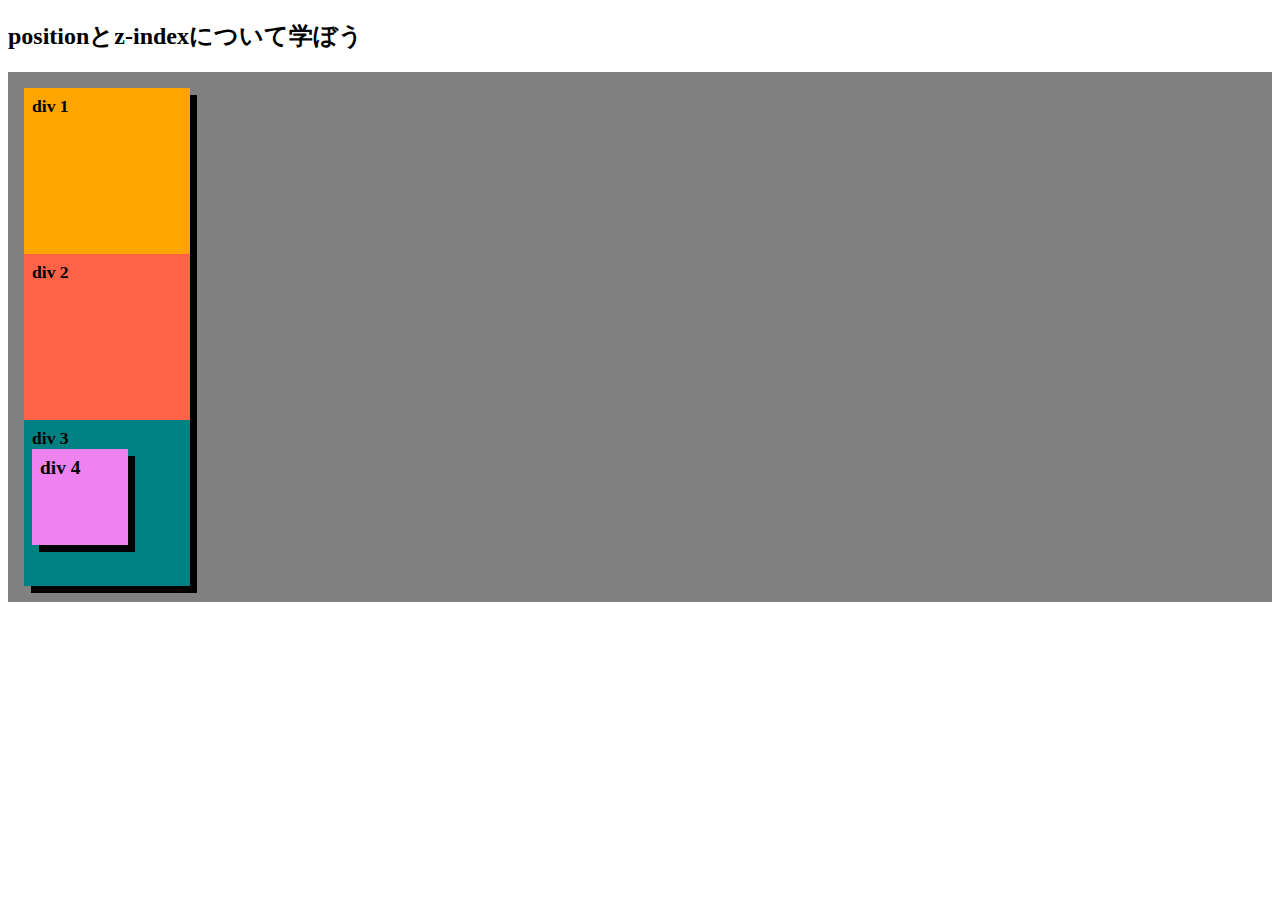
<file: Practice/3.Transition/3.4.PositionとZ-index/index.html>
<!DOCTYPE html>
<html lang="en">
  <head>
    <meta charset="UTF-8" />
    <meta name="viewport" content="width=device-width, initial-scale=1.0" />
    <meta http-equiv="X-UA-Compatible" content="ie=edge" />
    <title>Document</title>
    <!-- スタイル読み込み -->
    <link rel="stylesheet" href="style.css" />
  </head>
  <body>
    <h2>positionとz-indexについて学ぼう</h2>
    <article id="container">
      <div class="div-1">div 1</div>
      <div class="div-2">div 2</div>
      <div class="div-3">
        div 3
        <div class="div-4">div 4</div>
      </div>
    </article>
  </body>
</html>
</file>
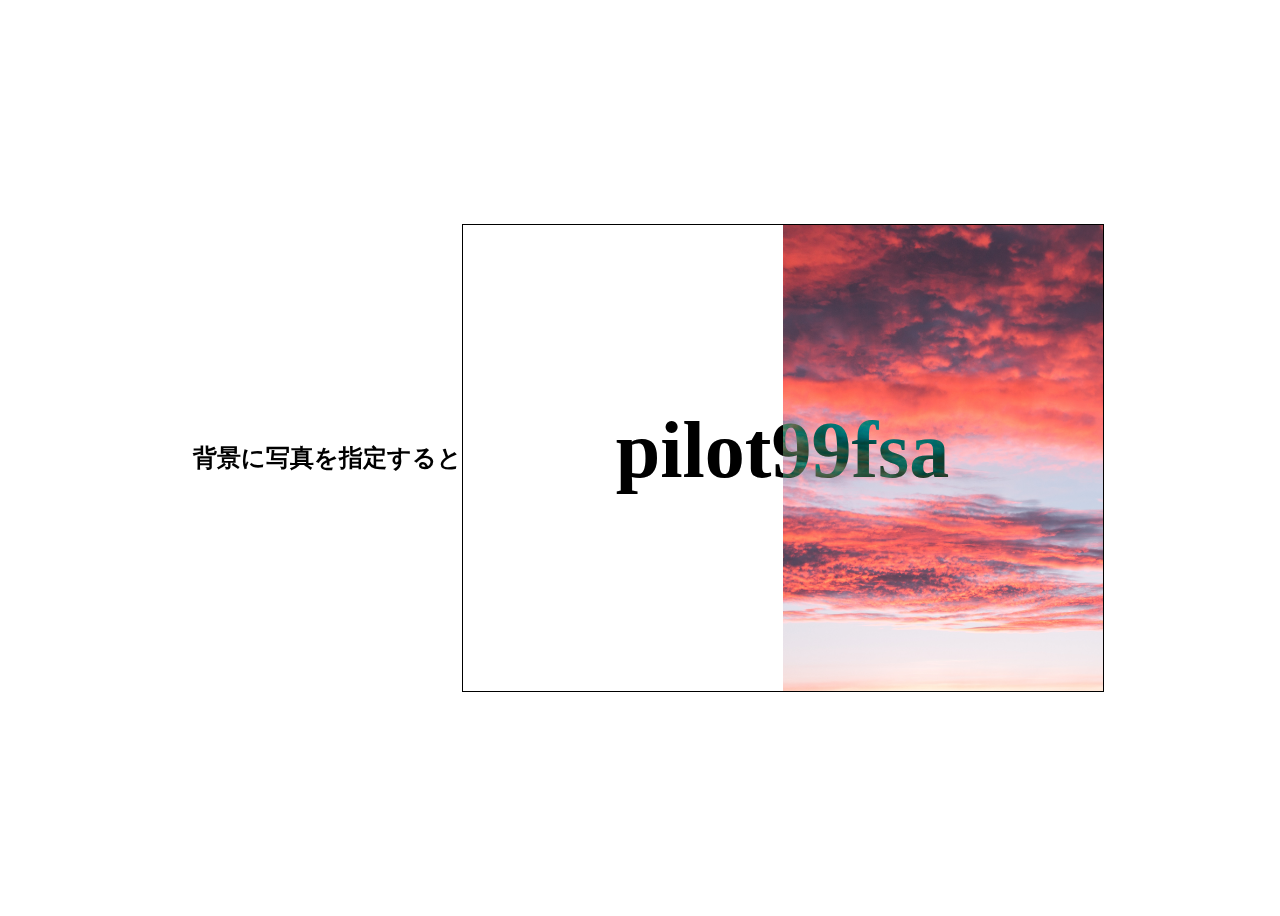
<file: Training/背景と文字色が反転になるやつ/背景に写真を指定すると/index.html>
<!DOCTYPE html>
<html lang="ja">
  <head>
    <meta charset="UTF-8" />
    <meta name="viewport" content="width=device-width, initial-scale=1.0" />
    <link rel="stylesheet" href="style.css" />
    <title>いい感じに背景と文字色が反転するオシャレなやつ</title>
  </head>
  <body>
    <h2>背景に写真を指定すると</h2>
    <div class="container">
      <h1>pilot99fsa</h1>
    </div>
  </body>
</html>
</file>
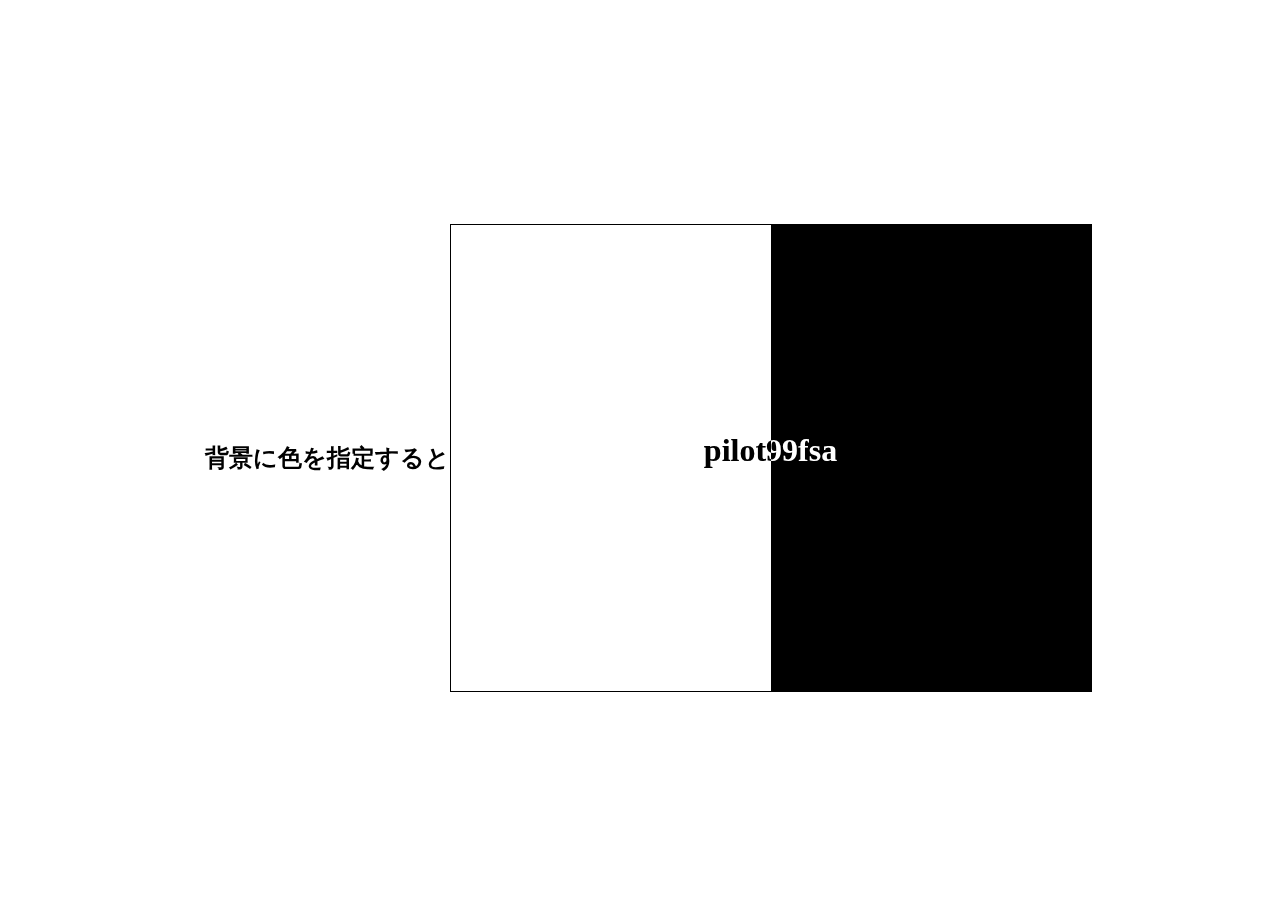
<file: Training/背景と文字色が反転になるやつ/背景に色を指定すると/index.html>
<!DOCTYPE html>
<html lang="ja">
  <head>
    <meta charset="UTF-8" />
    <meta name="viewport" content="width=device-width, initial-scale=1.0" />
    <link rel="stylesheet" href="style.css" />
    <title>いい感じに背景と文字色が反転するオシャレなやつ</title>
  </head>
  <body>
    <h2>背景に色を指定すると</h2>
    <div class="container">
      <h1>pilot99fsa</h1>
    </div>
  </body>
</html>
</file>
<file: Practice/3.Transition/3.4.PositionとZ-index/style.css>
#container {
  padding: 1rem;
  background-color: gray;
}
#container div {
  font-weight: 600;
  padding: 0.5rem;
  font-size: 1.1em;
  width: 150px;
  height: 150px;
  box-shadow: 7px 7px 0 0 #000;
}
#container div.div-1 {
  background: orange;
}
#container div.div-2 {
  background: tomato;
}
#container div.div-3 {
  background: teal;
}
#container div.div-3 .div-4 {
  width: 80px;
  height: 80px;
  background-color: violet;
}/*# sourceMappingURL=style.css.map */
</file>
<file: Training/背景と文字色が反転になるやつ/背景に写真を指定すると/style.css>
h1 {
  font-size: 80px;
  color: #0f4;
  color: #fff;
  mix-blend-mode: difference;
}

body {
  width: 100svw;
  height: 100svh;
  display: flex;
  justify-content: center;
  align-items: center;
}

.container {
  display: grid;
  place-items: center;
  width: 50%;
  height: 50%;
  padding: 0 0 1rem;
  border: solid 1px #000000;
  background-color: #fff;
  position: relative;
}

.container::before {
  content: "";
  display: block;
  width: 50%;
  height: 100%;
  position: absolute;
  inset: 0 0 auto auto;
  background-image: url(./sunset_sky.jpg);
  background-size: cover;
}/*# sourceMappingURL=style.css.map */
</file>
<file: Training/背景と文字色が反転になるやつ/背景に色を指定すると/style.css>
h1 {
  color: #0f4;
  color: #fff;
  mix-blend-mode: difference;
}

body {
  width: 100svw;
  height: 100svh;
  display: flex;
  justify-content: center;
  align-items: center;
}

.container {
  display: grid;
  place-items: center;
  width: 50%;
  height: 50%;
  padding: 0 0 1rem;
  border: solid 1px #000000;
  background-color: #fff;
  position: relative;
}

.container::before {
  content: "";
  display: block;
  width: 50%;
  height: 100%;
  background-color: #000000;
  position: absolute;
  inset: 0 0 auto auto;
  background-size: cover;
}/*# sourceMappingURL=style.css.map */
</file>
